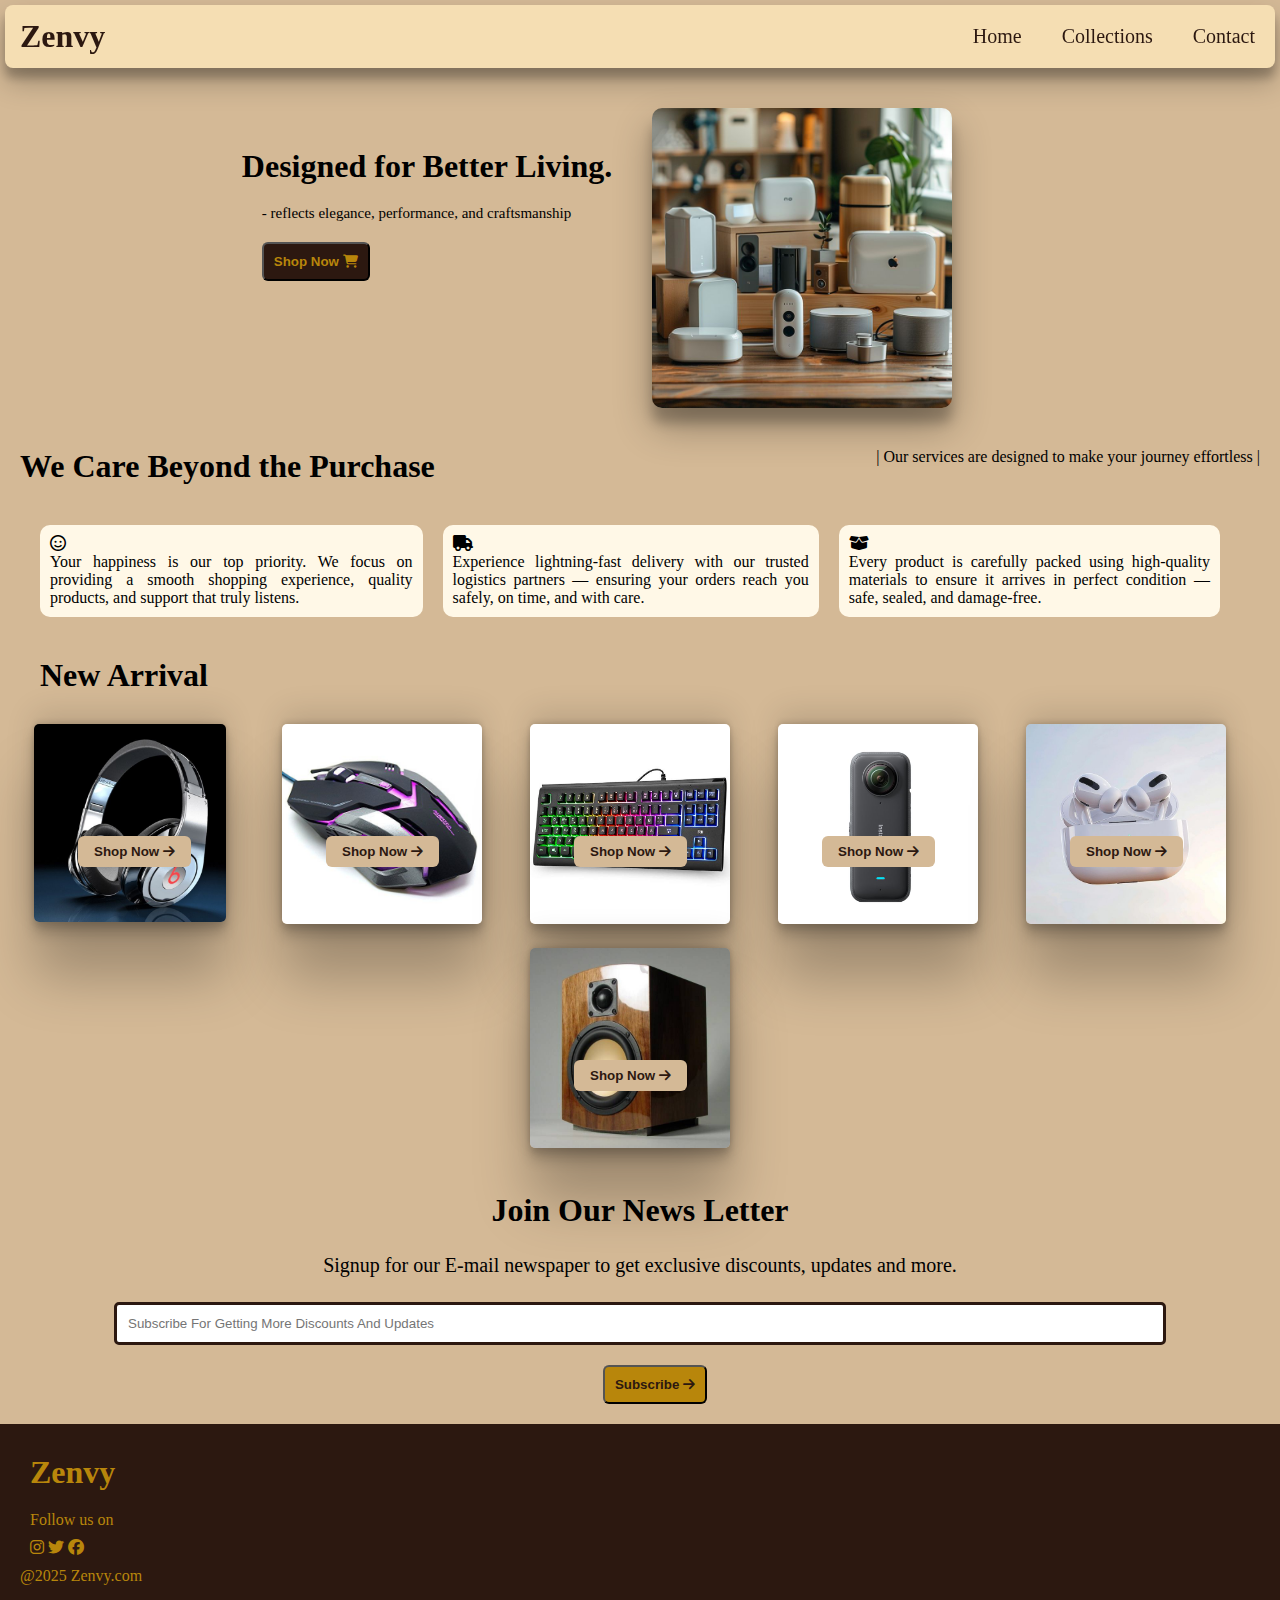
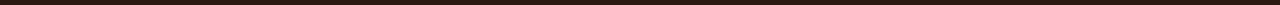
<file: index.html>
<!DOCTYPE html>
<html lang="en">
<head>
    <meta charset="UTF-8">
    <meta name="viewport" content="width=device-width, initial-scale=1.0">
    <title>Zenvy</title>
    <link rel="stylesheet" href="style.css">
    <link rel="stylesheet" href="https://cdnjs.cloudflare.com/ajax/libs/font-awesome/6.4.0/css/all.min.css">
</head>
<body>
    
    <!--  THIS IS THE SPACE FOR NAVIGATION BAR. -->
    <nav class="navbar">
        
        <h1 class="headnav" >Zenvy</h1> 
            <div class="links">
                <p class="navbarlink"><a href="index.html">Home</a></p>
                <p class="navbarlink"><a href="collection.html">Collections</a></p>
                <p class="navbarlink"><a href="contact.html">Contact</a></p>
            </div>
            
            <div class="toggle-btn" onclick="shownav(event)">
                <p class="navbarlink"><i class="fa-solid fa-bars"></i></p>
            </div>
        </nav>
    
    <div class="sidenavbar" >
        <p class="close-btn" onclick="notshow(event)"><i class="fa-solid fa-xmark"></i></p>
        <h1 class="sideheadnav" >Brand</h1>
        <nav class="sidelinks">
            <p class="sidenavbarlink"><a href="index.html">Home</a></p>
            <p class="sidenavbarlink"><a href="collection.html">Collections</a></p>
            <p class="sidenavbarlink"><a href="contact.html">Contact</a></p>
        </nav>
    </div>


    <!-- /THIS IS THE SPACE FOR THE HEADER OF THE SITE]]]]] -->

<div class="header">
    <div class="headerwords">
        <h1> Designed for Better Living.</h1>
        <p class="pforpara"> -  reflects elegance, performance, and craftsmanship</p>
        <div class=""shopbtn""><button>Shop Now <i class="fa-solid fa-cart-shopping"></i></button></div>
    </div>
    <div >
        <img src="img/Tech Gadget Assortment.jpg" alt="NOT AVAILABLE" width="300x300" class="headerimg">
    </div>

</div>


<!-- This is for the Service section -->

<div class="service">
    <div class="servicecontainer1">
        <div>
            <h1>We Care Beyond the Purchase</h1>
        </div> 
        <div>
            <p class="srvpara"> | Our services are designed to make your journey effortless |</p>
        </div>
    </div>
    <div class="servicecontainer2">
        <div class="smile">
            <i class="fa-regular fa-face-smile"></i>
            <p>Your happiness is our top priority. We focus on providing a smooth shopping experience, quality products, and support that truly listens.</p>
        </div>
        <div class="truck">
            <i class="fa-solid fa-truck"></i>
            <p>Experience lightning-fast delivery with our trusted logistics partners — ensuring your orders reach you safely, on time, and with care.</p>
        </div>
        <div class="box">
            <i class="fa-solid fa-box-open"></i>
            <p>Every product is carefully packed using high-quality materials to ensure it arrives in perfect condition — safe, sealed, and damage-free.</p>
        </div>
    </div>
</div>






<!-- /THIS IS THE SPACE FOR THE NEW ARRIVAL OF THE SITE]]]]] -->
<div><h1 style="padding-left: 40px;" style="margin:10px;">New Arrival</h1></div>
<div class="newarrival">
                <div class="naimg">
                    <img src="img/Headphones render.jpg" alt="NOT AVAILABLE" class="img1" width="192x200">
                    <button>Shop Now <i class="fa-solid fa-arrow-right"></i></button>
                </div>

                <div class="naimg">
                    <img src="img/download (3).jpg" alt="NOT AVAILABLE" class="img1" width="200x200">
                    <button>Shop Now <i class="fa-solid fa-arrow-right"></i></button>
                </div>

                <div class="naimg">
                    <img src="img/keyboard.jpg" alt="NOT AVAILABLE" class="img1" width="200x200">
                    <button>Shop Now <i class="fa-solid fa-arrow-right"></i></button>
                </div>

                <div class="naimg">
                    <img src="img/download.jpg" alt="NOT AVAILABLE" class="img1" width="200x200">
                    <button>Shop Now <i class="fa-solid fa-arrow-right"></i></button>
                </div>

                <div class="naimg">
                    <img src="img/Беспроводные AirPods летают в воздухе _ Премиум AI-сгенерированное изображение.jpg" alt="NOT AVAILABLE" class="img1" width="200x200">
                    <button>Shop Now <i class="fa-solid fa-arrow-right"></i></button>
                </div>

                <div class="naimg">
                    <img src="img/download (5).jpg" alt="NOT AVAILABLE" class="img1" width="200x200">
                    <button>Shop Now <i class="fa-solid fa-arrow-right"></i></button>
                </div>
            
</div>



<!-- this is the section for the news letter -->

<div class="news">
    <div>
        <h1>Join Our News Letter</h1>
        <p>Signup for our E-mail newspaper to get exclusive discounts, updates and more.</p>
    </div>
    <div class="newssub">
        <input type="email" placeholder="Subscribe For Getting More Discounts And Updates">
    </div>
    <div class="subbtn">
        <button>Subscribe <i class="fa-solid fa-arrow-right"></i></button>
    </div>
</div>



<!-- this is for the footer page  -->
<div class="footer">
    <div class="footer1">
        <div class="name"> <h1>Zenvy</h1></div>
        <div class="para"> <p>Follow us on</p></div>
        <div class="icon"><i class="fa-brands fa-instagram"></i>
        <i class="fa-brands fa-twitter"></i>
        <i class="fa-brands fa-facebook"></i>
        
</div>
    <p>@2025 Zenvy.com</p>
    </div>

</div>
















    <script src="script.js"></script>
</body>
</html>
</file>
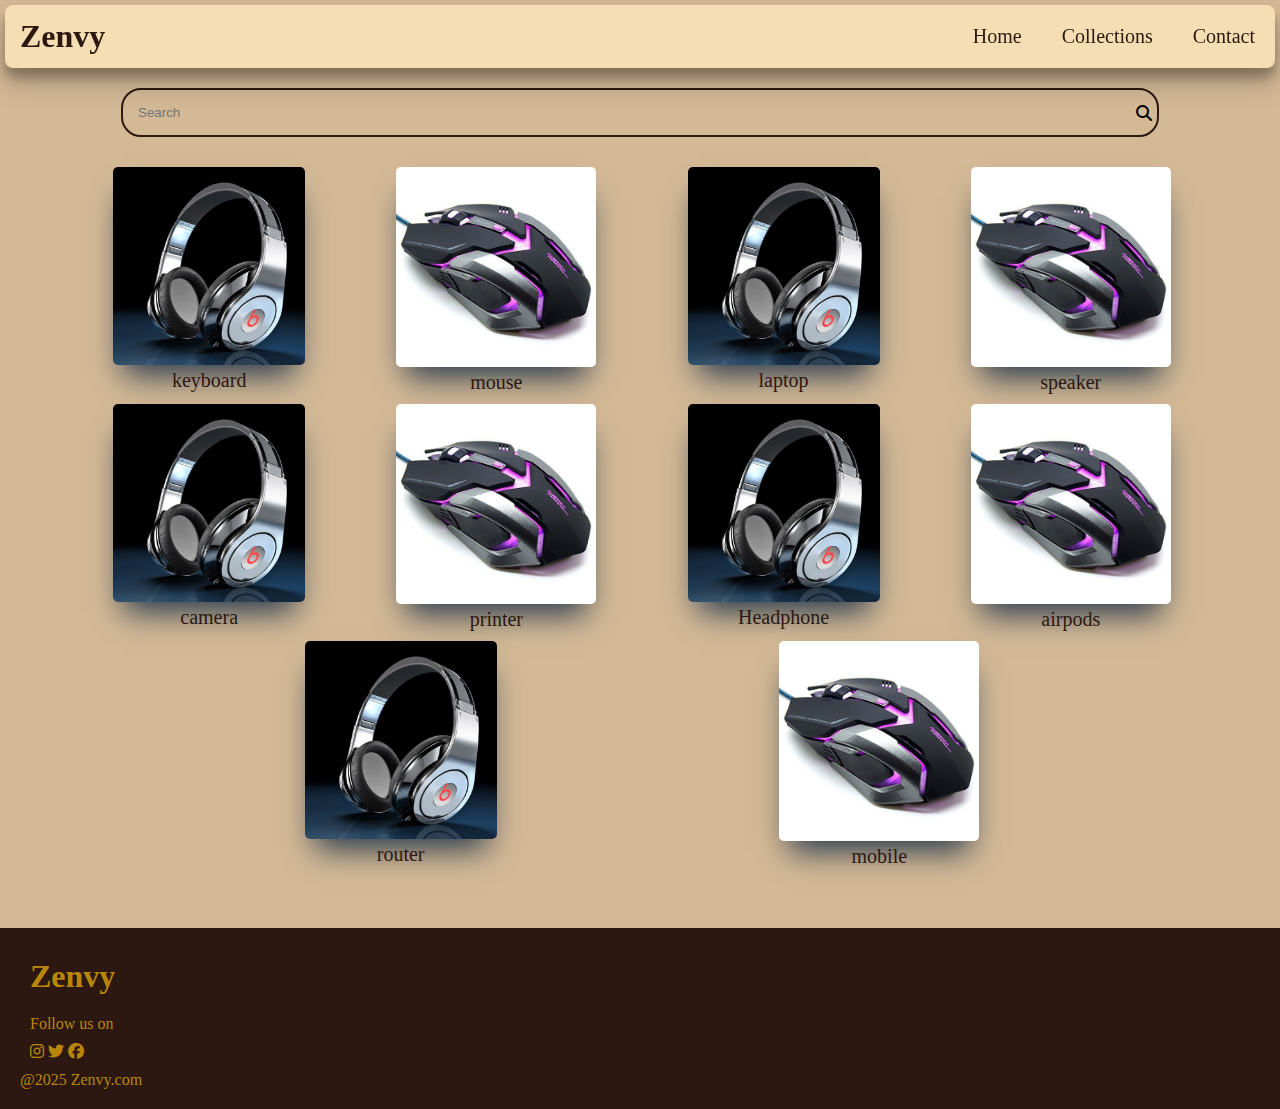
<file: collection.html>
<!DOCTYPE html>
<html lang="en">
<head>
    <meta charset="UTF-8">
    <meta name="viewport" content="width=device-width, initial-scale=1.0">
    <title>Zenvy</title>
    <link rel="stylesheet" href="style.css">
    <link rel="stylesheet" href="https://cdnjs.cloudflare.com/ajax/libs/font-awesome/6.4.0/css/all.min.css">
</head>
<body>
    
    <!--  THIS IS THE SPACE FOR NAVIGATION BAR. -->
    <nav class="navbar">
        
        <h1 class="headnav" >Zenvy</h1> 
            <div class="links">
                <p class="navbarlink"><a href="index.html">Home</a></p>
                <p class="navbarlink"><a href="collection.html">Collections</a></p>
                <p class="navbarlink"><a href="contact.html">Contact</a></p>
            </div>
            
            <div class="toggle-btn" onclick="shownav(event)">
                <p class="navbarlink"><i class="fa-solid fa-bars"></i></p>
            </div>
        </nav>
    
    <div class="sidenavbar" >
        <p class="close-btn" onclick="notshow(event)"><i class="fa-solid fa-xmark"></i></p>
        <h1 class="sideheadnav" >Brand</h1>
        <nav class="sidelinks">
            <p class="sidenavbarlink"><a href="index.html">Home</a></p>
            <p class="sidenavbarlink"><a href="collection.html">Collections</a></p>
            <p class="sidenavbarlink"><a href="contact.html">Contact</a></p>
        </nav>
    </div>


<!-- this is for the product page  -->
<div class="products-section" >
    <form action="" class="product-search">
        <input type="text" class="search" placeholder="Search">
        <i class="fa-solid fa-magnifying-glass"></i>
    </form>
    
    <div class="products" id="product">
    <div class="product-box">
        <img src="img/Headphones render.jpg" alt="NOT AVAILABLE" class="img2" width="192x200">
        <p>keyboard</p>
    </div>
    <div class="product-box">
        <img src="img/download (3).jpg" alt="NOT AVAILABLE" class="img2" width="200x200">
        <p>mouse</p>
    </div>
    <div class="product-box">
        <img src="img/Headphones render.jpg" alt="NOT AVAILABLE"  class="img2" width="192x200">
        <p>laptop</p>
    </div>
    <div class="product-box">
        <img src="img/download (3).jpg" alt="NOT AVAILABLE" class="img2" width="200x200"><p>speaker</p>
    </div><div class="product-box">
        <img src="img/Headphones render.jpg" alt="NOT AVAILABLE"  class="img2" width="192x200"><p>camera</p>
    </div>
    <div class="product-box">
        <img src="img/download (3).jpg" alt="NOT AVAILABLE" class="img2" width="200x200"><p>printer</p>
    </div>
    <div class="product-box">
        <img src="img/Headphones render.jpg" alt="NOT AVAILABLE" class="img2" width="192x200"><p>Headphone</p>
    </div>
    <div class="product-box">
        <img src="img/download (3).jpg" alt="NOT AVAILABLE" class="img2" width="200x200"><p>airpods</p>
    </div>
    <div class="product-box">
        <img src="img/Headphones render.jpg" alt="NOT AVAILABLE" class="img2" width="192x200"><p>router</p>
    </div>
    <div class="product-box">
        <img src="img/download (3).jpg" alt="NOT AVAILABLE" class="img2" width="200x200"><p>mobile</p>
    </div>
    </div>
</div>





<!-- this is for the footer page  -->
<div class="footer">
    <div class="footer1">
        <div class="name"> <h1>Zenvy</h1></div>
        <div class="para"> <p>Follow us on</p></div>
        <div class="icon"><i class="fa-brands fa-instagram"></i>
        <i class="fa-brands fa-twitter"></i>
        <i class="fa-brands fa-facebook"></i>
        
</div>
    <p>@2025 Zenvy.com</p>
    </div>

</div>
















    <script src="collection.js"></script>
    <script src="script.js"></script>
</body>
</html>
</file>
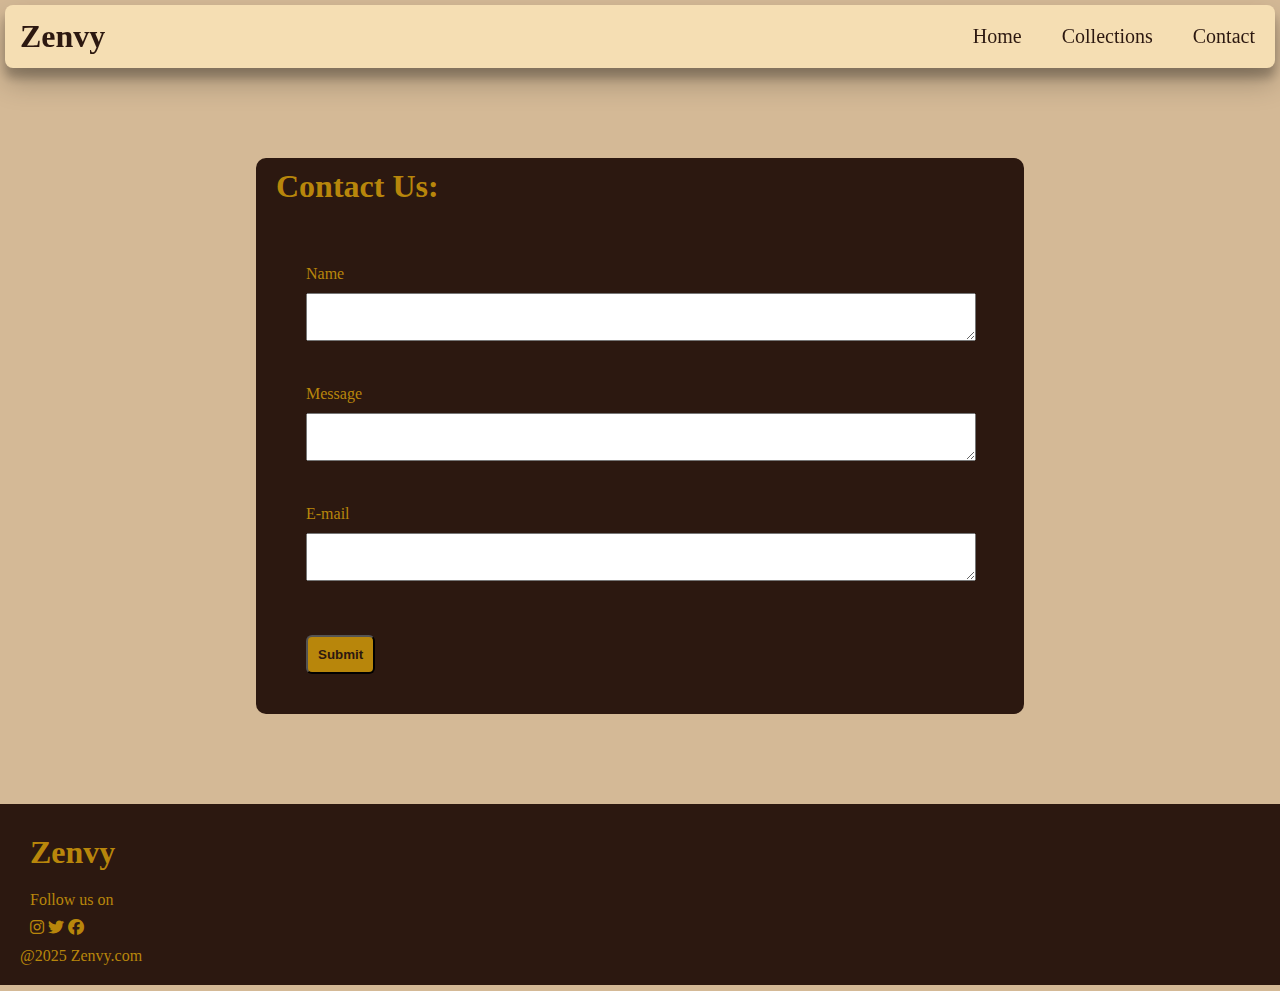
<file: contact.html>
<!DOCTYPE html>
<html lang="en">
<head>
    <meta charset="UTF-8">
    <meta name="viewport" content="width=device-width, initial-scale=1.0">
    <title>Zenvy</title>
    <link rel="stylesheet" href="style.css">
    <link rel="stylesheet" href="https://cdnjs.cloudflare.com/ajax/libs/font-awesome/6.4.0/css/all.min.css">
</head>
<body>
    
    <!--  THIS IS THE SPACE FOR NAVIGATION BAR. -->
    <nav class="navbar">
        
        <h1 class="headnav" >Zenvy</h1> 
            <div class="links">
                <p class="navbarlink"><a href="index.html">Home</a></p>
                <p class="navbarlink"><a href="collection.html">Collections</a></p>
                <p class="navbarlink"><a href="contact.html">Contact</a></p>
            </div>
            
            <div class="toggle-btn" onclick="shownav(event)">
                <p class="navbarlink"><i class="fa-solid fa-bars"></i></p>
            </div>
        </nav>
    
    <div class="sidenavbar" >
        <p class="close-btn" onclick="notshow(event)"><i class="fa-solid fa-xmark"></i></p>
        <h1 class="sideheadnav" >Brand</h1>
        <nav class="sidelinks">
            <p class="sidenavbarlink"><a href="index.html">Home</a></p>
            <p class="sidenavbarlink"><a href="collection.html">Collections</a></p>
            <p class="sidenavbarlink"><a href="contact.html">Contact</a></p>
        </nav>
    </div>



    <div class="contact">
        <div class="contactheader">
            <h1>Contact Us:</h1>
        </div>
        <div class="conwhole">
        <div class="conname">
            <p class="connam">Name</p>
            <textarea name="" id=""></textarea>
        </div>
        <div class="concon">
            <p class="connam">Message</p>
            <textarea name="" id=""></textarea>
        </div>
        <div class="conmsg">
            <p class="connam"> E-mail</p>
            <textarea name="" id=""></textarea>
        </div>
        <div class="conbtn">
            <button type="button" class="divbtn">Submit</button>
        </div>
        </div>
    </div>








<div class="footer">
    <div class="footer1">
        <div class="name"> <h1>Zenvy</h1></div>
        <div class="para"> <p>Follow us on</p></div>
        <div class="icon"><i class="fa-brands fa-instagram"></i>
        <i class="fa-brands fa-twitter"></i>
        <i class="fa-brands fa-facebook"></i>
        
</div>
    <p>@2025 Zenvy.com</p>
    </div>

</div>



    <script src="script.js"></script>
</body>
</html>
</file>
<file: style.css>
*{
    padding: 0px;
    margin:0px;
}
body{
    background-color:  #d4b996;
}

.navbar{
    background-color: wheat;
    color: #2c1810;
    display: flex;
    justify-content: space-between;
    margin: 5px;
    border-radius: 8px;
    padding: 5px;
    align-items: center;
    box-shadow: rgba(0, 0, 0, 0.25) 0px 14px 28px, rgba(0, 0, 0, 0.22) 0px 10px 10px;
    position: sticky;
    top: 1px;
    z-index: 2;
}
.headnav{
    padding-left: 10px;
}

.links{
    display: flex;
    margin: 5px;
    column-gap: 20px;
    
}
.navbarlink{
    padding: 10px;
    font-size: 20px;
    
}
.navbarlink a{
    text-decoration: none;
    color: #2c1810;
}
.navbarlink a:hover{
    text-decoration: none;
    text-decoration-color:#b8860b ;
    text-decoration-thickness: 2px;
    cursor: pointer;
    color:  #b8860b;
}
.sidenavbar{
    background-color: #f2d7a0;
    color: #2c1810;
    width: 50%;
    height: 100%;
    position: fixed;
    top: 0;
    left: -80%;
    z-index: 2;
}

.sideheadnav{
     padding-left:15px;
}

.sidenavbarlink{
    
    padding-top: 50px;
    padding-left:10px;
    font-size: 25px;
    margin: 10px;
}

.sidenavbarlink a{
    text-decoration: none;
    color: #2c1810;
}
.sidenavbarlink a:hover{
    text-decoration: none;
    text-decoration-color:#b8860b ;
    text-decoration-thickness: 2px;
    cursor: pointer;
    color:  #b8860b;
}

.close-btn{
    text-align: right;
    padding: 4px;
    margin: 4px;

}

.toggle-btn{
    display: none;
}

/* this is the header section  */
.header{
    display: flex;
    flex-wrap: wrap;
    justify-content: center;
    text-align: center;
    margin-top: 40px;
    transform: translate(-5%,0);
}
.headerwords{
    padding: 10px;
    text-align: justify;
    margin: 20px;
    text-indent: 2px;
}
.headerwords h1{
    padding: 10px;
}
.headerwords p{
    padding: 10px;
}
.headerwords button{
   padding: 10px;
   margin-left: 30px;
   margin-top:10px ;
   background-color: #2c1810;
   color: #b8860b;
   font-weight: 600;
   border-radius: 6px;
}
.headerwords button:hover{
    background-color: #b8860b;
    cursor: pointer;
    color: #2c1810;
}
.headerimg{
    border-radius: 10px;
    box-shadow: rgba(0, 0, 0, 0.3) 0px 19px 38px, rgba(0, 0, 0, 0.22) 0px 15px 12px;
    display: flex;
    flex-wrap: wrap;
}
.pforpara{
    font-size: 15px;
    margin-left: 20px; 
}
/* this is the section for the service*/
.service{
    padding: 10px;
    margin:10px;
}
.servicecontainer1{
    display: flex;
    flex-wrap: wrap;
    justify-content: space-between;
    margin-top: 20px;
}
.servicecontainer2{
    padding: 10px;
    margin: 10px;
    display: flex;
    flex-direction: row;
    text-align: justify;
}
div .smile, div.truck,div.box{
    margin-top: 20px;
    margin-right: 20px;
}
.servicecontainer2 div{
    background-color: #fff8e7;
    padding: 10px;
    border-radius: 10px;
}






/* this is for new arrival */

.newarrival{
    display: flex;
    flex-wrap: wrap;
    justify-content: space-around;
    padding: 10px;
    margin: 10px;
    
}
.naimg{
    position: relative;
    flex-basis: 20%;
    max-width: 220px;   /* control column width */
    margin: 10px;
    
}
.naimg button{
    
    display: inline-block;
    margin: 10px auto 0;
    background-color: #d4b996;
    color: #2c1810;
    padding: 8px 16px;
    border: none;
    border-radius: 6px;
    font-weight: 600;
    position: absolute;
    top: 50%;
    left: 20%;
}
.newarrival button:hover{
    cursor: pointer;
    background-color: #b8860b;
    color: #fff8e7;
}
.img1{
    border-radius: 5px;
    box-shadow: rgba(0, 0, 0, 0.25) 0px 54px 55px, rgba(0, 0, 0, 0.12) 0px -12px 30px, rgba(0, 0, 0, 0.12) 0px 4px 6px, rgba(0, 0, 0, 0.17) 0px 12px 13px, rgba(0, 0, 0, 0.09) 0px -3px 5px;
}

/* this is the sction for the newsletter */

.news h1{
    text-align: center;
    padding: 10px;
    margin: 5px;
    font-weight: 600;
}
.news p{
    text-align: center;
    padding: 10px;
    margin: 5px;
    font-weight: 400;
    font-size: 20px;
}
.news input{
    padding: 11px;
    margin: 10px;
    padding: 11px;
    width: 80vw;
    border-color: #2c1810;
    border-style: solid;
    border-width: 3px;
    border-radius: 5px;
}
.newssub{
    text-align: center;
}

.subbtn{
    text-align: center;
}
.news button{
    padding: 10px;
    margin-left: 30px;
    margin-top:10px ;
    background-color: #b8860b;
    color:  #2c1810;
    font-weight: 600;
    border-radius: 6px;
}
.news button:hover{
    background-color: #2c1810;
    cursor: pointer;
    color:  #b8860b;
}
/* this is the footer section */
.footer{
    background-color: #2c1810;
    color: #b8860b;
    margin-top: 20px;
    padding: 20px;
    flex-wrap: wrap;
}

.name{
    padding: 10px;
}
.para{
    margin: 10px;
}
.icon{
    margin: 10px;
}

/* this is for the colection page  */

.products-section{
    margin: 10px;
    padding: 10px;
    
}
.product-search{
    border: solid #2c1810 2px;
    border-radius: 20px;
    width: 80vw;
    display: flex;
    justify-content: space-between;
    align-items: center;
    padding: 5px;
    margin: auto;
}
.search{
    border: none;
    padding: 5px;
    margin: 5px;
    background-color: #d4b996;
}
.search:focus{
    outline: none;
}
.img2{
    box-shadow: rgba(0, 0, 0, 0.25) 0px 54px 55px, rgba(0, 0, 0, 0.12) 0px -12px 30px, rgba(0, 0, 0, 0.12) 0px 4px 6px, rgba(0, 0, 0, 0.17) 0px 12px 13px, rgba(0, 0, 0, 0.09) 0px -3px 5px;box-shadow: rgb(38, 57, 77) 0px 20px 30px -10px;
}
.products{
    display: flex;
    flex-wrap: wrap;
    justify-content: space-evenly;
    gap: 10px;
    margin: 20px;
    padding: 10px;

}
.product-box{
    flex-basis: 20%;
    text-align: center;
}
.product-box img{
    border-radius: 5px;
}
.products p{
    font-size: 20px;
    color: #2c1810;
    
}


/* this is for the contact page  */

.contact{
     margin: 10vh auto;
    background-color: #2c1810;
    width: 60%;
    height:auto;
    color: #b8860b;
    flex-wrap: wrap;
    border-radius: 10px;
}

.conname , .concon , .conmsg , .conbtn {
    flex-wrap: wrap;
    justify-content: center;
    padding: 10px;
    margin: 20px;
}
.contactheader{
    flex-wrap: wrap;
    justify-content: center;
    padding: 10px;
    margin: 10px;
}

.contact textarea{
    flex-wrap: wrap;
    width: 100%;
    
    font-size: 20px;
    gap: 10px;
}
.conwhole{
    margin: 10px;
    padding: 10px;
}
.connam{
    margin-bottom: 10px;
}
.divbtn{
    padding: 10px;
    margin-top:10px ;
    background-color: #b8860b;
    color:  #2c1810;
    font-weight: 600;
    border-radius: 6px;
}
div button:hover{
    background-color: #d4b996;
    cursor: pointer;
    color: #2c1810;
}


/* media querry */
@media screen and (max-width:700px){
    .toggle-btn{
        display: block;
    }
    .links{
        display: none;
    }
    .headerwords button{

    }
    .servicecontainer1{
        display: flex;

    }
    .servicecontainer2{
        flex-direction: column;
    }
    .footer{
        flex-wrap: wrap;
    }
}

/* this is for header in meadia querry */
</file>
